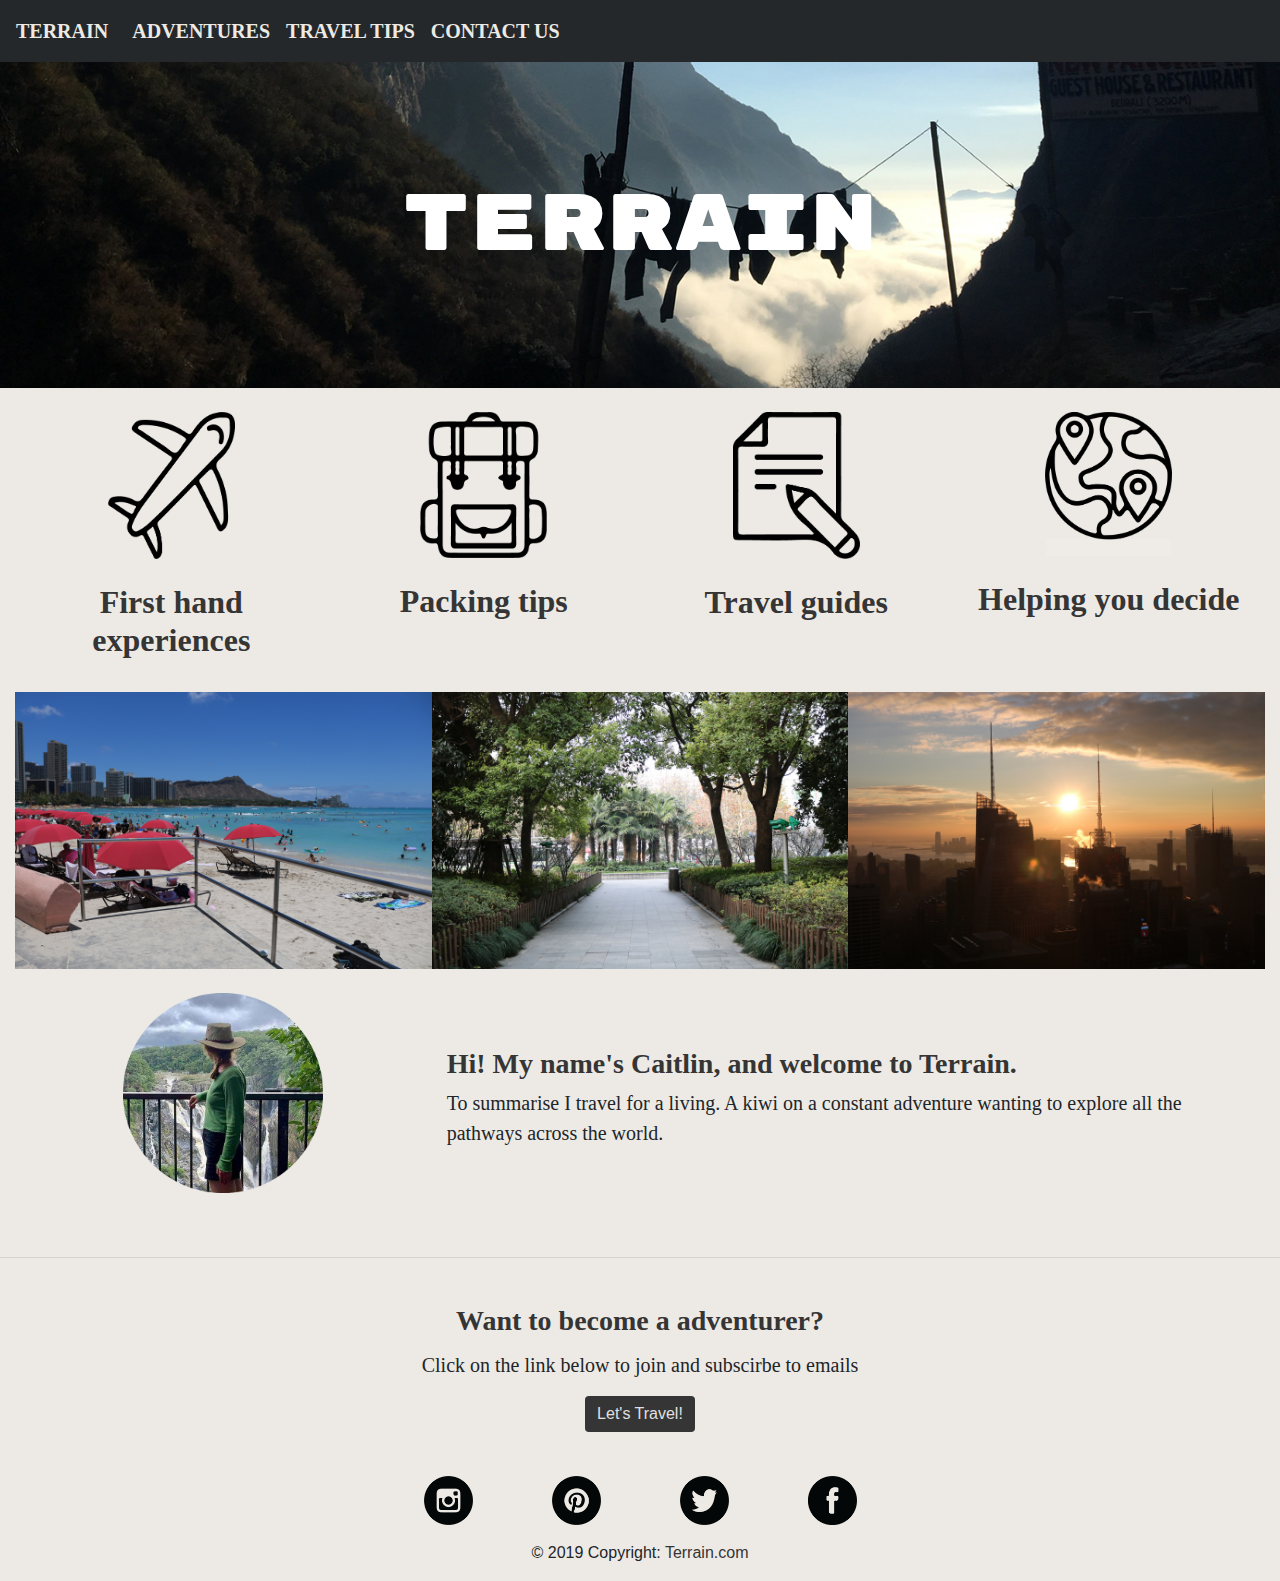
<file: index.html>
<!DOCTYPE html>
<html lang="en">
<head>
  <title>Index</title>
  <meta charset="utf-8">
  <meta name="viewport" content="width=device-width, initial-scale=1">
  <link rel="stylesheet" href="https://maxcdn.bootstrapcdn.com/bootstrap/4.3.1/css/bootstrap.min.css">
  <script src="https://ajax.googleapis.com/ajax/libs/jquery/3.4.0/jquery.min.js"></script>
  <script src="https://cdnjs.cloudflare.com/ajax/libs/popper.js/1.14.7/umd/popper.min.js"></script>
  <script src="https://maxcdn.bootstrapcdn.com/bootstrap/4.3.1/js/bootstrap.min.js"></script>

<!---Fonts-->
<link href="https://fonts.googleapis.com/css?family=Baloo|Rubik+Mono+One&display=swap" rel="stylesheet">

<!---Our style sheet-->
  <link rel="stylesheet" type="text/css" href="testStyle.css"> 
</head>
<body>

<!--Nav Bar-->
<nav class="navbar navbar-expand-md">
        <a class="navbar-brand" href="index.html">TERRAIN</a>
        <button class="navbar-toggler" data-target="#collapsibleNavbar" data-toggle="collapse" aria-expanded="true" >
          <span class="line"></span> 
          <span class="line"></span> 
          <span class="line" style="margin-bottom: 0;"></span>
      </button>
      
        <div class="collapse navbar-collapse" id="collapsibleNavbar">
          <ul class="navbar-nav">
            <li class="nav-item">
              <a class="nav-link" href="travelpage.html">ADVENTURES</a>
            </li>
            <li class="nav-item">
              <a class="nav-link" href="tipspage.html">TRAVEL TIPS</a>
            </li>    
            <li class="nav-item">
                  <a class="nav-link" href="formpage.html">CONTACT US</a>
                </li>  
          </ul>
        </div>  
      </nav>
      
<!---Image and text within banner-->
<div class="container-fluid imageBox">
    <img class = "img-fluid" src="Travel/HomeBanner.jpg"  alt="IndexBanner">
    <div class="centeredText">Terrain</div>
</div>

<br>
<!---Icons-->
<div class="container-fluid">
        <div class="row">
                <div class="col-sm-3"><a href="travelpage.html">
                <img class="mx-auto d-block" src="Icons/Plane2.png" alt="Plane" style="width:45%"></a>
                <br>
                <h3 style="text-align:center;font-size: 200%">First hand experiences</h3></div>
                
                <div class="col-sm-3"><a href="tipspage.html">
                <img class="mx-auto d-block" src="Icons/Bag2.png" alt="Bag" style="width:45%;"></a>
                <br>
                <h3 style="text-align:center; font-size: 200%">Packing tips</h3></div>

                <div class="col-sm-3"><a href="tipspage.html">
                <img class="mx-auto d-block" src="Icons/Tips2.png" alt="Tips" style="width:45%"></a>
                <br>
                <h3 style="text-align:center; font-size: 200%">Travel guides</h3></div>

                <div class="col-sm-3"><a href="formpage.html">
                <img class="mx-auto d-block" src="Icons/Travel3.png" alt="Travel" style="width:45%"></a>
               <br>
                <h3 style="text-align:center; font-size: 200%">Helping you decide</h3></div>
              </div>

</div>


<br>
<!--3 Images-->
<div class="container-fluid">
<div class="row">
        <div class="col-md-4">
    
              <img class="img-fluid" src="Travel/umbrellas.jpg" alt="Hawaii" style="width:100%">
       
        </div>
        <div class="col-md-4">
        
            <img class="img-fluid" src="Travel/garden.jpg" alt="China" style="width:100%">
          
        </div>
        <div class="col-md-4">
          
            <img class="img-fluid" src="Travel/sunset.jpg" alt="NYC" >
          
        </div>
      </div>
    </div>
<br>

<!---Stakeholder Statement-->
<div class="container-fluid">
    <div class="row align-items-center">
      <div class="col-md-4">
          <img class="mx-auto d-block" style='max-height: 200px;' alt="Stakeholder" src="Travel/StakeHolderImage.png">
          <br>
        </div>
      <div class="col-md-8">
          <div style="text-align:left;">
          <h3>Hi! My name's Caitlin, and welcome to Terrain.</h3>
          <p style='font-size: 20px;'>
              To summarise I travel for a living. A kiwi on a constant adventure wanting to explore all the 
              pathways across the world.
          </p>
  </div>  
</div>
</div>
</div>

<br>
<hr>
<!---Become adventurer-->
<div class="cardhome" style="text-align: center;">
    <div class="card-body">
      <h3 class="card-title">Want to become a adventurer?</h3>
      <p class="card-text">Click on the link below to join and subscirbe to emails</p>
      <a href="formpage.html" class="btn btn-primary">Let's Travel!</a>
    </div>
  </div>



<!-- Footer -->
<footer class="page-footer font-small blue pt-4">
      
  <!-- Grid column -->
      <div class="row">
          <div class="col"></div>
          <div class="col"></div>
          <div class="col"></div>
          <div class="col"><a href="https://www.instagram.com"><img class="mx-auto d-block" src="Icons/Instagram.png" alt="Instagram" style="width:50%; min-width: 32px;"></a></div>
          <div class="col"><a href="https://www.pinterest.nz"><img class="mx-auto d-block" src="Icons/Pinterest.png" alt="Pinterest" style="width:50%; min-width: 32px;"></a></div>
          <div class="col"><a href="https://www.twitter.com"><img class="mx-auto d-block" src="Icons/Twitter.png" alt="Twitter" style="width:50%; min-width: 32px;"></a></div>  
          <div class="col"><a href="https://www.facebook.com"><img class="mx-auto d-block" src="Icons/Facebook.png" alt="Facebook" style="width:50%; min-width: 32px;"></a></div>
          <div class="col"></div>
          <div class="col"></div>
          <div class="col"></div>
      </div>          
  <!-- Copyright -->
  <div class="footer-copyright text-center py-3">© 2019 Copyright:
      <a href="home.html"> Terrain.com</a>
  </div>
      
</footer>
 
</body>
</html>
</file>
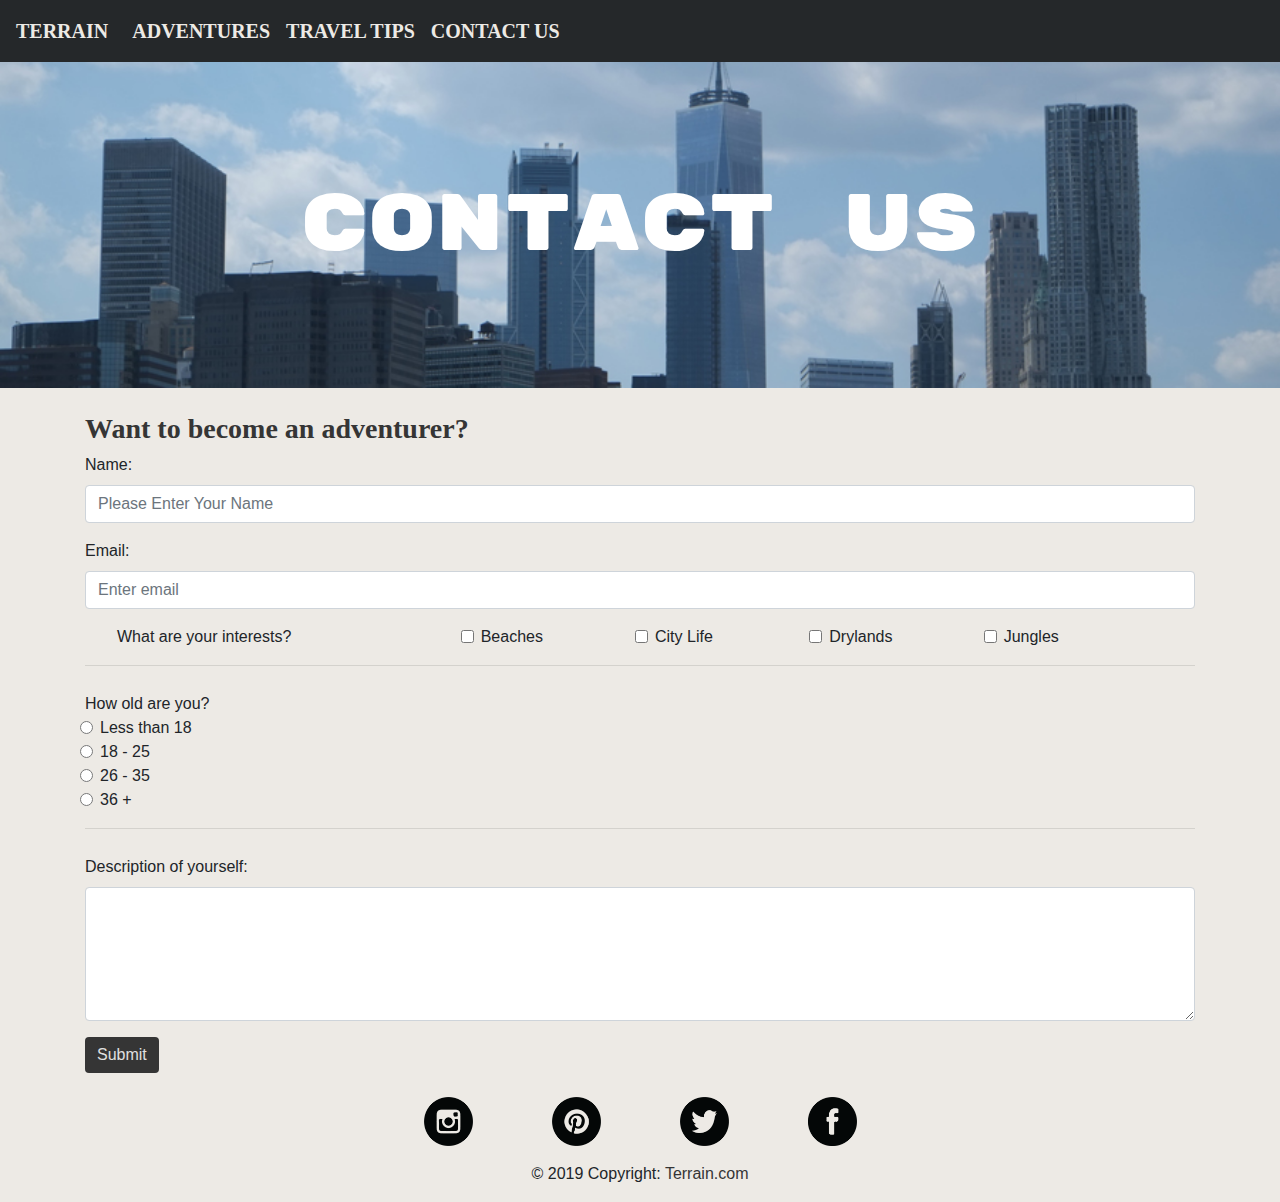
<file: formpage.html>
<!DOCTYPE html>
<html lang="en">
<head>
  <title>FormPage</title>
  <meta charset="utf-8">
  <meta name="viewport" content="width=device-width, initial-scale=1">
  <link rel="stylesheet" href="https://maxcdn.bootstrapcdn.com/bootstrap/4.3.1/css/bootstrap.min.css">
  <script src="https://ajax.googleapis.com/ajax/libs/jquery/3.4.0/jquery.min.js"></script>
  <script src="https://cdnjs.cloudflare.com/ajax/libs/popper.js/1.14.7/umd/popper.min.js"></script>
  <script src="https://maxcdn.bootstrapcdn.com/bootstrap/4.3.1/js/bootstrap.min.js"></script>

<!---Fonts-->
<link href="https://fonts.googleapis.com/css?family=Baloo|Rubik+Mono+One&display=swap" rel="stylesheet">

<!---Our style sheet-->
  <link rel="stylesheet" type="text/css" href="testStyle.css">
</head>
<body>

<!--Nav Bar-->
<nav class="navbar navbar-expand-md">
  <a class="navbar-brand" href="index.html">TERRAIN</a>
  <button class="navbar-toggler" data-target="#collapsibleNavbar" data-toggle="collapse" aria-expanded="true" >
    <span class="line"></span> 
    <span class="line"></span> 
    <span class="line" style="margin-bottom: 0;"></span>
</button>

  <div class="collapse navbar-collapse" id="collapsibleNavbar">
    <ul class="navbar-nav">
      <li class="nav-item">
        <a class="nav-link" href="travelpage.html">ADVENTURES</a>
      </li>
      <li class="nav-item">
        <a class="nav-link" href="tipspage.html">TRAVEL TIPS</a>
      </li>    
      <li class="nav-item">
            <a class="nav-link" href="formpage.html">CONTACT US</a>
          </li>   
    </ul>
  </div>  
</nav>

<!---Image and text within banner-->
<div class="container-fluid imageBox">
    <img class = "img-fluid" src="Travel/ContactUsBanner.jpg" alt="ContactUsBanner">
    <div class="centeredText">Contact Us</div>
</div>

<br>

<!---Name & Email-->
<div class="container">
<h3>Want to become an adventurer?</h3>

<form class="form-horizontal" action="trial.html">
    <div class="form-group">
        <label class="control-label" for="usr"> Name: </label>
        <input type="text" id="usr" class="form-control" name="usr" placeholder="Please Enter Your Name" required>
        <div class="valid-feedback">Valid.</div>
        <div class="invalid-feedback">Please fill out this field.</div>
    </div>
    <div class="form-group">
        <label class="control-label" for="email">Email:</label>
        <input type="email" id="email" class="form-control" name="email" placeholder="Enter email" required> 
        <div class="valid-feedback">Valid.</div>
        <div class="invalid-feedback">Please fill out this field.</div>
    </div>

<!---Check list Interests-->
<style>
  .my-margin{
  margin: 0 2em;
  }
</style>

<div class="row my-margin">
<div class="col-md-4">
<label class="form-check-label" id="ints">What are your interests?&nbsp;</label> 
</div>

<div class="col-md-2"> 
<label class="form-check-label" id="ints1">
<input type="checkbox" class="form-check-input" value="" name="ints"> Beaches&nbsp;
</label>
</div>

<div class="col-md-2">
<label class="form-check-label" id="ints2">
<input type="checkbox" class="form-check-input" value="" name="ints"> City Life&nbsp;
</label>
</div>

<div class="col-md-2">       
<label class="form-check-label" id="ints3">
<input type="checkbox" class="form-check-input" value="" name="ints"> Drylands&nbsp;
</label>
</div>

<div class="col-md-2">
<label class="form-check-label" id="ints4">
<input type="checkbox" class="form-check-input" value="" name="ints"> Jungles&nbsp;
</label>
</div>

</div>       
    
<hr>
<!---Age-->
<style>
    .my-margin{
    margin: 0 2em;
    }
</style>

<div class="col-md-4">
<label class="form-check-label" id="optradio">How old are you?</label> 
</div>

<div class="col-md-2"> 
<label class="form-check-label" id="optradio1">
<input class="form-check-input" type="radio" name="optradio"> Less than 18</label>
</div>

<div class="col-md-2"> 
<label class="form-check-label" id="optradio2">
<input class="form-check-input" type="radio" name="optradio"> 18 - 25</label>
</div>

<div class="col-md-2"> 
<label class="form-check-label" id="optradio3">
<input class="form-check-input" type="radio" name="optradio"> 26 - 35</label>
</div>

<div class="col-md-2"> 
<label class="form-check-label" id="optradio4">
<input class="form-check-input" type="radio" name="optradio"> 36 +</label>
</div>

<hr>

<!---Description of yourself-->
<div class="form-group">
        <label for="description">Description of yourself:</label>
        <textarea class="form-control" rows="5" id="description"></textarea>
    </div>

<!---Submit Button-->
    <div><button type="submit" class="btn btn-primary">Submit</button></div>


</form>
</div>



<!-- Footer -->
<footer class="page-footer font-small blue pt-4">
      
  <!-- Grid column -->
      <div class="row">
          <div class="col"></div>
          <div class="col"></div>
          <div class="col"></div>
          <div class="col"><a href="https://www.instagram.com"><img class="mx-auto d-block" src="Icons/Instagram.png" alt="Instagram" style="width:50%; min-width: 32px;"></a></div>
          <div class="col"><a href="https://www.pinterest.nz"><img class="mx-auto d-block" src="Icons/Pinterest.png" alt="Pinterest" style="width:50%; min-width: 32px;"></a></div>
          <div class="col"><a href="https://www.twitter.com"><img class="mx-auto d-block" src="Icons/Twitter.png" alt="Twitter" style="width:50%; min-width: 32px;"></a></div>  
          <div class="col"><a href="https://www.facebook.com"><img class="mx-auto d-block" src="Icons/Facebook.png" alt="Facebook" style="width:50%; min-width: 32px;"></a></div>
          <div class="col"></div>
          <div class="col"></div>
          <div class="col"></div>
      </div>          
  <!-- Copyright -->
  <div class="footer-copyright text-center py-3">© 2019 Copyright:
      <a href="home.html"> Terrain.com</a>
  </div>
      
</footer>
</body>
</html>
</file>
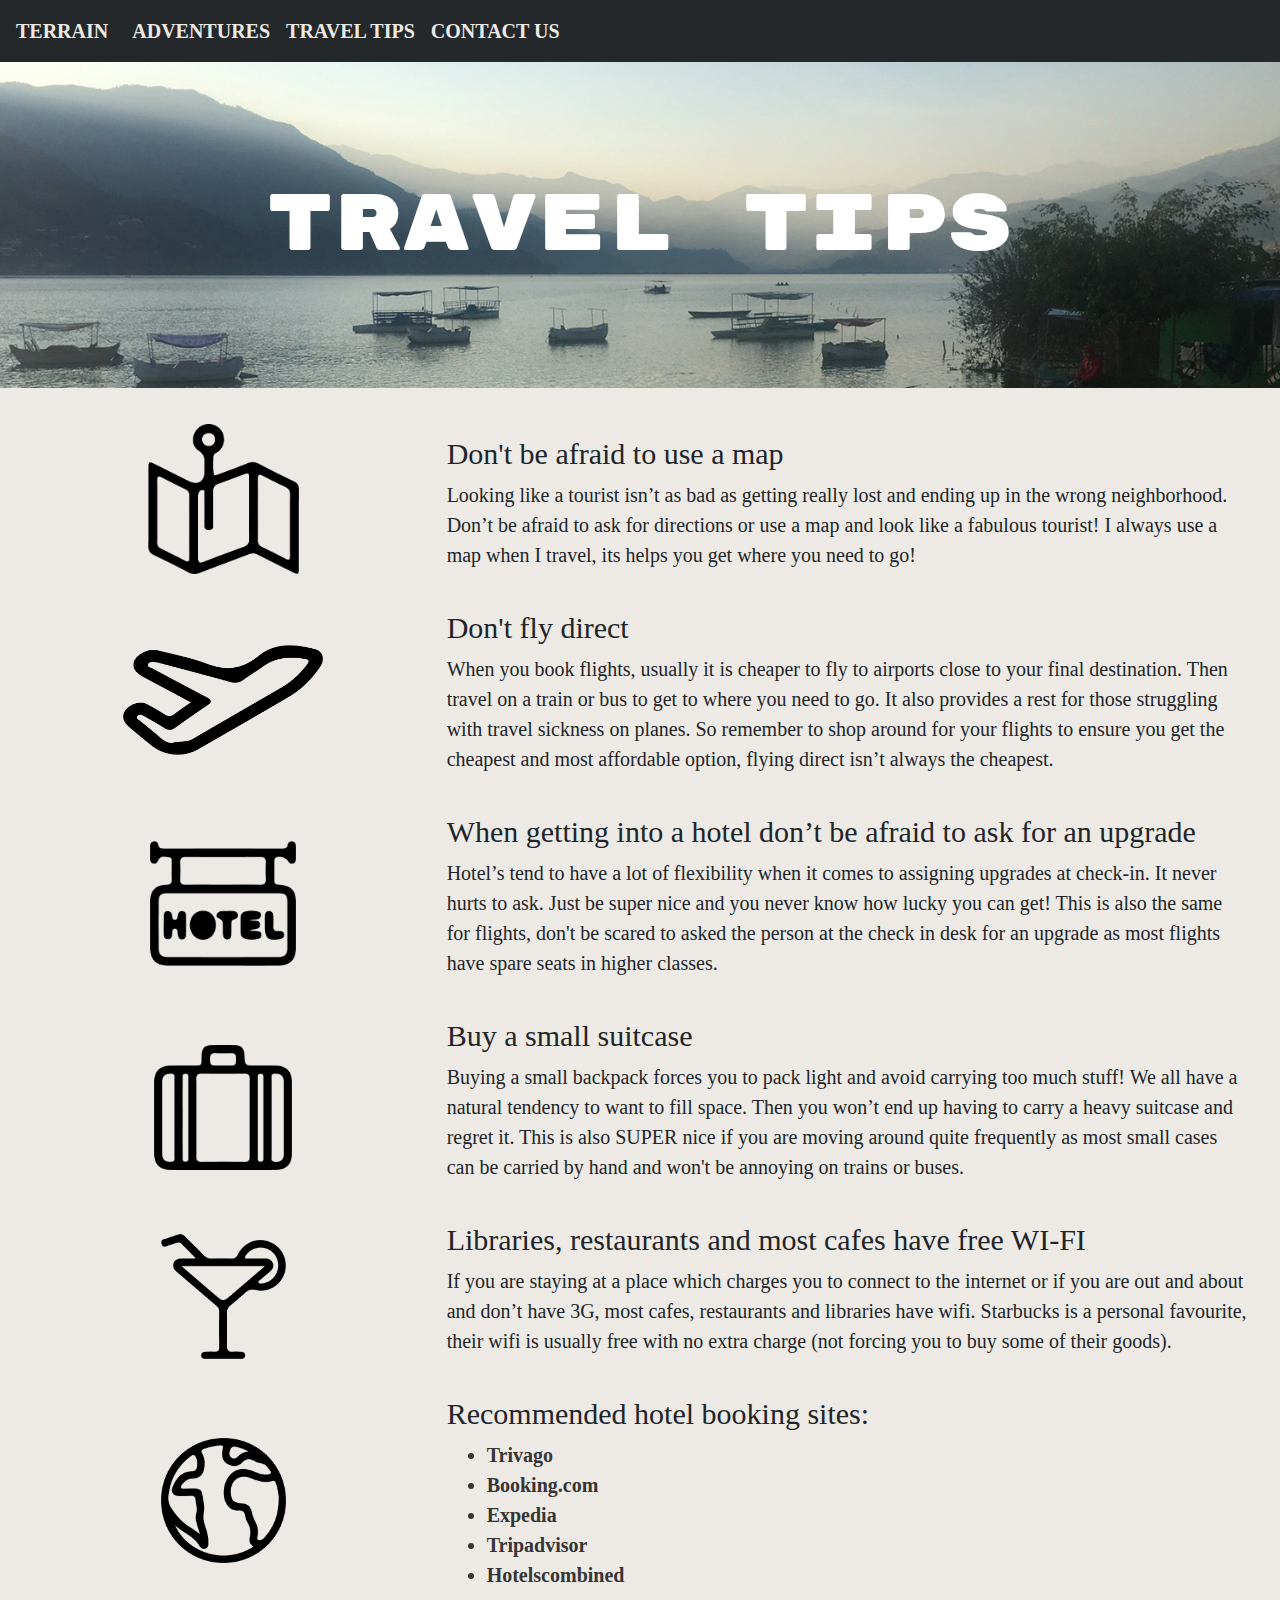
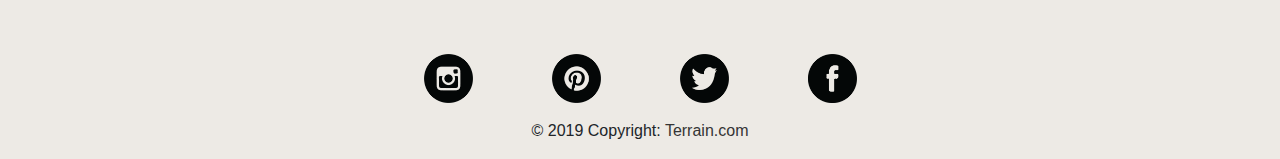
<file: tipspage.html>
<!DOCTYPE html>
<html lang="en">
<head>
  <title>Travel Tips</title>
  <meta charset="utf-8">
  <meta name="viewport" content="width=device-width, initial-scale=1">
  <link rel="stylesheet" href="https://maxcdn.bootstrapcdn.com/bootstrap/4.3.1/css/bootstrap.min.css">
  <script src="https://ajax.googleapis.com/ajax/libs/jquery/3.4.0/jquery.min.js"></script>
  <script src="https://cdnjs.cloudflare.com/ajax/libs/popper.js/1.14.7/umd/popper.min.js"></script>
  <script src="https://maxcdn.bootstrapcdn.com/bootstrap/4.3.1/js/bootstrap.min.js"></script>

<!---Fonts-->
<link href="https://fonts.googleapis.com/css?family=Baloo|Rubik+Mono+One&display=swap" rel="stylesheet">

<!---Our style sheet-->
  <link rel="stylesheet" type="text/css" href="testStyle.css"> 
</head>
<body>

<!--Nav Bar-->
<nav class="navbar navbar-expand-md">
        <a class="navbar-brand" href="index.html">TERRAIN</a>
        <button class="navbar-toggler" data-target="#collapsibleNavbar" data-toggle="collapse" aria-expanded="true" >
          <span class="line"></span> 
          <span class="line"></span> 
          <span class="line" style="margin-bottom: 0;"></span>
      </button>
      
        <div class="collapse navbar-collapse" id="collapsibleNavbar">
          <ul class="navbar-nav">
            <li class="nav-item">
              <a class="nav-link" href="travelpage.html">ADVENTURES</a>
            </li>
            <li class="nav-item">
              <a class="nav-link" href="tipspage.html">TRAVEL TIPS</a>
            </li>    
            <li class="nav-item">
                  <a class="nav-link" href="formpage.html">CONTACT US</a>
                </li>  
          </ul>
        </div>  
      </nav>
      
<!---Image and text within banner-->
<div class="container-fluid imageBox">
    <img class = "img-fluid" src="Travel/TipsBanner.jpg" alt="TipsBanner">
    <div class="centeredText">Travel Tips</div>
</div>

<br>
<!---Tips-->
<div class="container-fluid">
    <div class="row align-items-center">
          <div class="col-md-4">
              <img class="mx-auto d-block" style='max-height: 150px;' alt="map" src="Icons/Maps.png">
              <br>
            </div>
          <div class="col-md-8">
              <br>
              <div style="text-align:left;">
              <h4>Don't be afraid to use a map</h4>
              <p>
                Looking like a tourist isn’t as bad as getting really lost and ending up in the wrong neighborhood. 
                Don’t be afraid to ask for directions or use a map and look like a fabulous tourist! I always use a 
                map when I travel, its helps you get where you need to go! 
              </p>
              <br>
      </div>  
    </div>
            <div class="col-md-4">
                <img class="mx-auto d-block" style='max-height: 110px;' alt="plane" src="Icons/flyDirect.png">
                <br>
              </div>
            <div class="col-md-8">
                <div style="text-align:left;">
                <h4>Don't fly direct</h4>
                <p>
                  When you book flights, usually it is cheaper to fly to airports close to your final destination. 
                  Then travel on a train or bus to get to where you need to go. It also provides a rest for those 
                  struggling with travel sickness on planes. So remember to shop around for your flights to ensure 
                  you get the cheapest and most affordable option, flying direct isn’t always the cheapest. 
                </p>
                <br>
        </div>  
      </div>


        <div class="col-md-4">
            <img class="mx-auto d-block" style='max-height: 125px;' alt="hotel sign" src="Icons/hotelUpgrade.png">
            <br>
            </div>
        <div class="col-md-8">
            <div style="text-align:left;">
            <h4>When getting into a hotel don’t be afraid to ask for an upgrade</h4>
            <p>
                Hotel’s tend to have a lot of flexibility when it comes to assigning upgrades at check-in. 
                It never hurts to ask. Just be super nice and you never know how lucky you can get! This is also 
                the same for flights, don't be scared to asked the person at the check in desk for an upgrade as most 
                flights have spare seats in higher classes.
            </p>
            <br>
    </div>  
    </div>

        <div class="col-md-4">
            <img class="mx-auto d-block" style='max-height: 125px;' alt="suitcase" src="Icons/Suitcase.png">
            <br>
            </div>
        <div class="col-md-8">
            <div style="text-align:left;">
            <h4>Buy a small suitcase</h4>
            <p>
                Buying a small backpack forces you to pack light and avoid carrying too much stuff! We all 
                have a natural tendency to want to fill space. Then you won’t end up having to carry a heavy 
                suitcase and regret it. This is also SUPER nice if you are moving around quite frequently as 
                most small cases can be carried by hand and won't be annoying on trains or buses.  

            </p>
            <br>
    </div>  
    </div>

        <div class="col-md-4">
            <img class="mx-auto d-block" style='max-height: 125px;' alt="cocktail" src="Icons/Drink.png">
            <br>
            </div>
        <div class="col-md-8">
            <div style="text-align:left;">
            <h4>Libraries, restaurants and most cafes have free WI-FI</h4>
            <p>
                If you are staying at a place which charges you to connect to the internet or if you are out 
                and about and don’t have 3G, most cafes, restaurants and libraries have wifi. Starbucks is a personal favourite,
                their wifi is usually free with no extra charge (not forcing you to buy some of their goods). 
    
            </p>
            <br>
    </div>  
    </div>

    <div class="col-md-4">
            <img class="mx-auto d-block" style='max-height: 125px;' alt="globe" src="Icons/Sites.png">
            <br>
            </div>
        <div class="col-md-8">
            <div style="text-align:left;">
            <h4>Recommended hotel booking sites:</h4>
                <ul>
                  <li><a href="https://www.trivago.co.nz">Trivago</a></li>
                  <li><a href="https://www.booking.com">Booking.com</a></li>
                  <li><a href="https://www.expedia.co.nz">Expedia</a></li>
                  <li><a href="https://www.tripadvisor.co.nz">Tripadvisor</a></li>
                  <li><a href="https://www.hotelscombined.com">Hotelscombined</a></li>
                </ul>
            <br>
    </div>  
    </div>
    </div>
    </div>
 


<!-- Footer -->
<footer class="page-footer font-small blue pt-4">
      
    <!-- Grid column -->
        <div class="row">
            <div class="col"></div>
            <div class="col"></div>
            <div class="col"></div>
            <div class="col"><a href="https://www.instagram.com"><img class="mx-auto d-block" src="Icons/Instagram.png" alt="Instagram" style="width:50%; min-width: 32px;"></a></div>
            <div class="col"><a href="https://www.pinterest.nz"><img class="mx-auto d-block" src="Icons/Pinterest.png" alt="Pinterest" style="width:50%; min-width: 32px;"></a></div>
            <div class="col"><a href="https://www.twitter.com"><img class="mx-auto d-block" src="Icons/Twitter.png" alt="Twitter" style="width:50%; min-width: 32px;"></a></div>  
            <div class="col"><a href="https://www.facebook.com"><img class="mx-auto d-block" src="Icons/Facebook.png" alt="Facebook" style="width:50%; min-width: 32px;"></a></div>
            <div class="col"></div>
            <div class="col"></div>
            <div class="col"></div>
        </div>          
    <!-- Copyright -->
    <div class="footer-copyright text-center py-3">© 2019 Copyright:
        <a href="home.html"> Terrain.com</a>
    </div>
      
    </footer>

  </body>
      
</html>
</file>
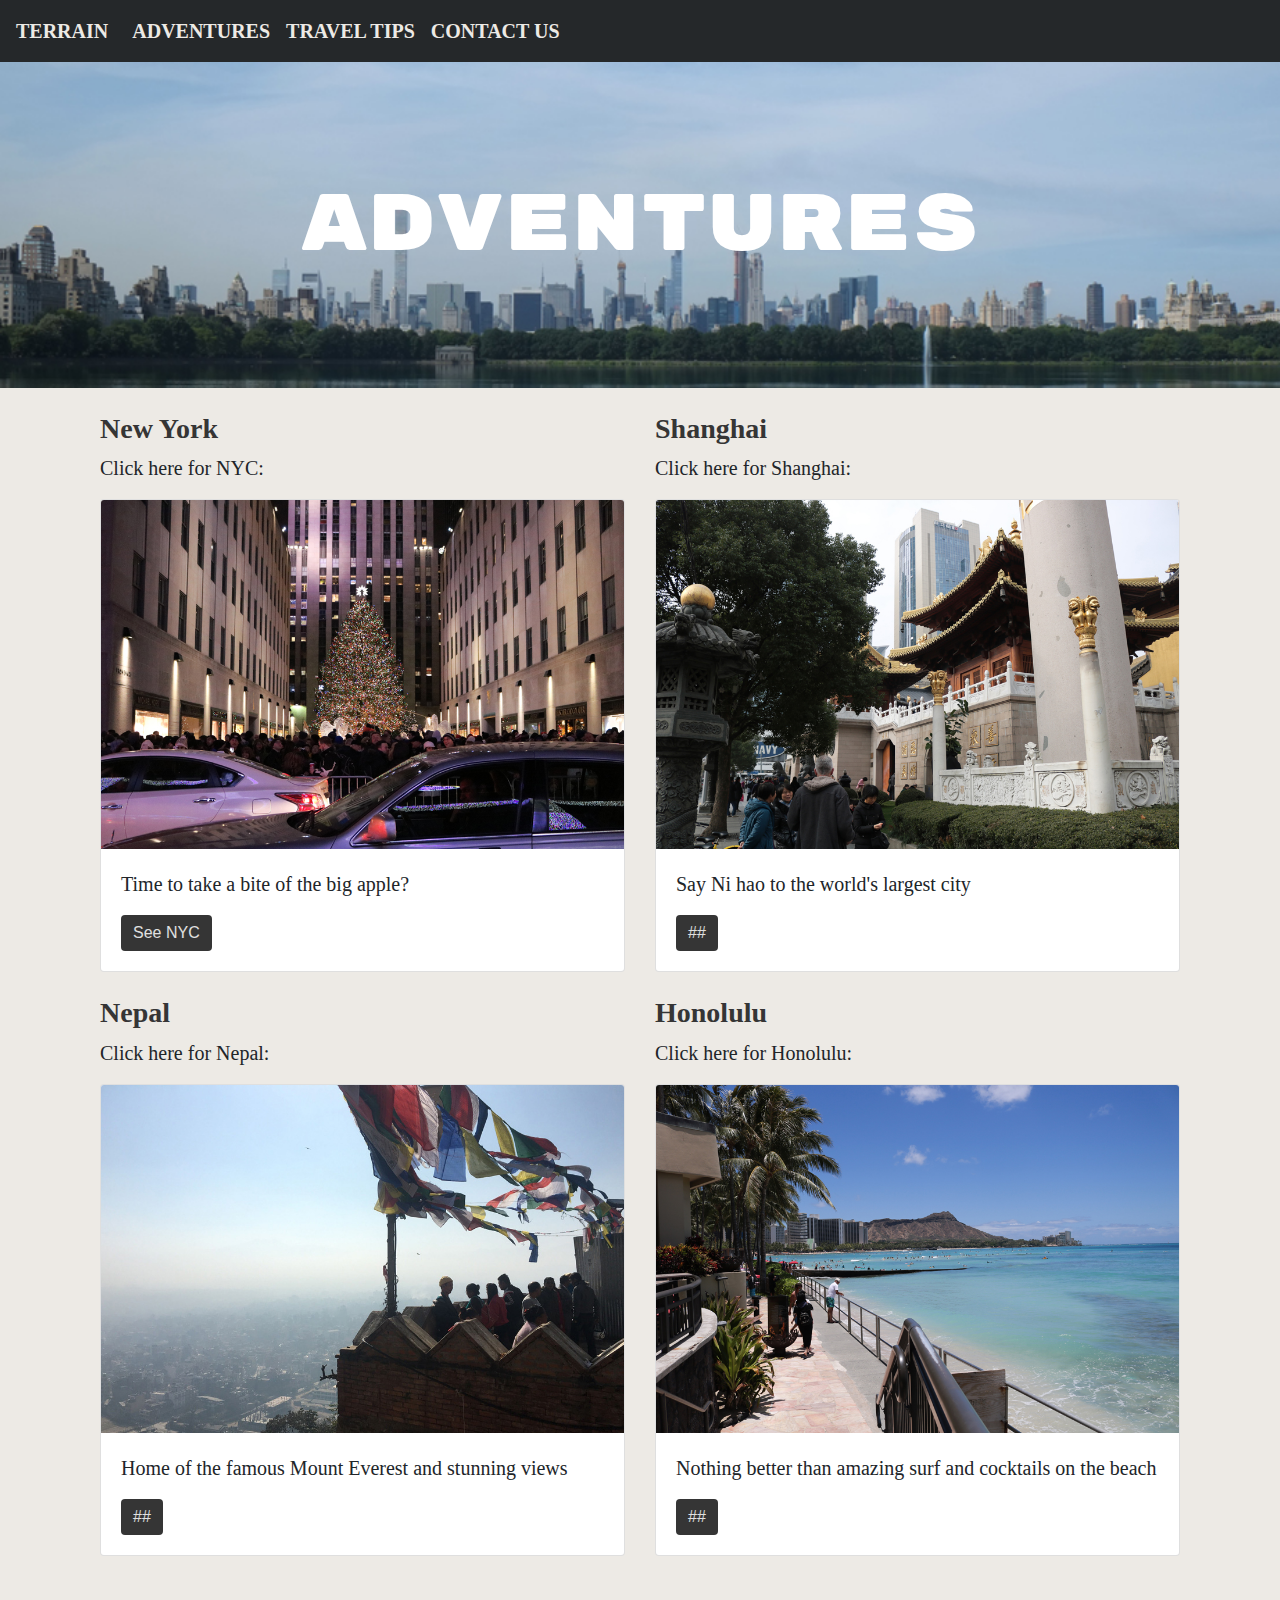
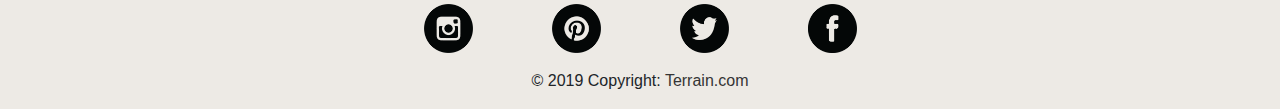
<file: travelpage.html>
<!DOCTYPE html>
<html lang="en">
<head>
  <title>Adventures</title>
  <meta charset="utf-8">
  <meta name="viewport" content="width=device-width, initial-scale=1">
  <link rel="stylesheet" href="https://maxcdn.bootstrapcdn.com/bootstrap/4.3.1/css/bootstrap.min.css">
  <script src="https://ajax.googleapis.com/ajax/libs/jquery/3.4.0/jquery.min.js"></script>
  <script src="https://cdnjs.cloudflare.com/ajax/libs/popper.js/1.14.7/umd/popper.min.js"></script>
  <script src="https://maxcdn.bootstrapcdn.com/bootstrap/4.3.1/js/bootstrap.min.js"></script>

<!---Fonts-->
<link href="https://fonts.googleapis.com/css?family=Baloo|Rubik+Mono+One&display=swap" rel="stylesheet">

<!---Our style sheet-->
  <link rel="stylesheet" type="text/css" href="testStyle.css">
</head>
<body>

<!--Nav Bar-->
<nav class="navbar navbar-expand-md">
    <a class="navbar-brand" href="index.html">TERRAIN</a>
    <button class="navbar-toggler" data-target="#collapsibleNavbar" data-toggle="collapse" aria-expanded="true" >
      <span class="line"></span> 
      <span class="line"></span> 
      <span class="line" style="margin-bottom: 0;"></span>
  </button>
  
    <div class="collapse navbar-collapse" id="collapsibleNavbar">
      <ul class="navbar-nav">
        <li class="nav-item">
          <a class="nav-link" href="travelpage.html">ADVENTURES</a>
        </li>
        <li class="nav-item">
          <a class="nav-link" href="tipspage.html">TRAVEL TIPS</a>
        </li>    
        <li class="nav-item">
              <a class="nav-link" href="formpage.html">CONTACT US</a>
            </li>   
      </ul>
    </div>  
  </nav>

<!---Image and text within banner-->
<div class="container-fluid imageBox">
    <img class = "img-fluid" src="Travel/AdventuresBanner.jpg" alt="AdventuresBanner">
    <div class="centeredText">Adventures</div>
    </div>

<br>

<!---Text-->
<div class="container-fluid">


<!---Icon Cards-->
<div class="container">
  <div class="row">
      <div class="col-md-6">
        <h3>New York</h3>
        <p>Click here for NYC:</p>
        <div class="card">
          <img class="card-img-top" alt="New York" src="Travel/tree.jpg">
          <div class="card-body">
            <p class="card-text">Time to take a bite of the big apple?</p>
            <a href="newyork.html" class="btn btn-primary">See NYC</a>
          </div>
        </div>
        <br>
      </div>



      <div class="col-md-6">
          <h3>Shanghai</h3>
          <p>Click here for Shanghai:</p>
          <div class="card">
            <img class="card-img-top" alt="Shanghai" src="Travel/temple.jpg">
            <div class="card-body">
              <p class="card-text">Say Ni hao to the world's largest city</p>
              <a href="#" class="btn btn-primary">##</a>
            </div>
          </div>
          <br>
        </div>


        <div class="col-md-6">
            <h3>Nepal</h3>
            <p>Click here for Nepal:</p>
            <div class="card">
              <img class="card-img-top" alt="Nepal" src="Travel/nepal.jpg">
              <div class="card-body">
                <p class="card-text">Home of the famous Mount Everest and stunning views</p>
                <a href="#" class="btn btn-primary">##</a>
              </div>
            </div>
            <br>
          </div>


          <div class="col-md-6">
              <h3>Honolulu</h3>
              <p>Click here for Honolulu:</p>
              <div class="card">
                <img class="card-img-top" alt="Honolulu" src="Travel/beach.jpg">
                <div class="card-body">
                  <p class="card-text">Nothing better than amazing surf and cocktails on the beach</p>
                  <a href="#" class="btn btn-primary">##</a>
                </div>
              </div>
              <br>
            </div>
  </div>
</div>
</div>
<!-- Footer -->
<footer class="page-footer font-small blue pt-4">
      
    <!-- Grid column -->
      <div class="row">
          <div class="col"></div>
          <div class="col"></div>
          <div class="col"></div>
          <div class="col"><a href="https://www.instagram.com"><img class="mx-auto d-block" src="Icons/Instagram.png" alt="Instagram" style="width:50%; min-width: 32px;"></a></div>
          <div class="col"><a href="https://www.pinterest.nz"><img class="mx-auto d-block" src="Icons/Pinterest.png" alt="Pinterest" style="width:50%; min-width: 32px;"></a></div>
          <div class="col"><a href="https://www.twitter.com"><img class="mx-auto d-block" src="Icons/Twitter.png" alt="Twitter" style="width:50%; min-width: 32px;"></a></div>  
          <div class="col"><a href="https://www.facebook.com"><img class="mx-auto d-block" src="Icons/Facebook.png" alt="Facebook" style="width:50%; min-width: 32px;"></a></div>
          <div class="col"></div>
          <div class="col"></div>
          <div class="col"></div>
      </div>          
  <!-- Copyright -->
  <div class="footer-copyright text-center py-3">© 2019 Copyright:
      <a href="home.html"> Terrain.com</a>
  </div>
      
  </footer>
</body>
</html>
</file>
<file: testStyle.css>
/* ----- Body Colouring ----- */
body{
    background-color: rgb(237,234,229);
    margin:0;
}

/* ----- NavBar ----- */
.navbar{
    background-color: rgb(37,40,42);
}
.navbar-brand{
    color:rgb(237,234,229);
    font-family: 'Comfortaa', cursive;
    font-weight: bolder;
}
.navbar a:hover{
    color: rgb(156, 156, 156);
}
    /* ----- hamburger toggle ------*/
.navbar-toggler{
    width: 47px;
    height: 34px;
    background-color: rgb(237,234,229);}
.navbar-toggler .line{
    width: 100%;
    float: left;
    height: 2px;
    background-color: rgb(255, 255, 255);
    margin-bottom: 5px;}

.navbar-nav li a:link{
   background-color: rgb(37,40,42);
    color: rgb(237,234,229);
    font-family: 'Comfortaa', cursive;
}
.navbar-nav li a:visited{
    background-color: rgb(37,40,42);
    color: rgb(237,234,229);
}
.navbar-nav li a:hover{
    color: rgb(156, 156, 156);
}

/* ----- Centered text ------ */
.centeredText{ 
    position: absolute;
    font-size: 2em;
    color: rgb(255, 255, 255);
    text-align: center;
    top: 50%;
    left: 0%;
    transform: translate(0%, -50%);
    width: 100%;
    font-family: 'Rubik Mono One', sans-serif;
  }

/* ----- Container holding the image and the text ----- */
.imageBox {
    width: 100%;
    position: relative;
    padding-right: 0px;
    padding-left: 0px;
  }
.col-md-4{
    padding-right: 0px;
    padding-left: 0px;
}

/* ----- Headings ----- */
h1{
    color:rgb(53, 53, 53);
    font-family: 'Comfortaa', cursive;
    font-weight: bolder;
    text-align: center;
}
h3{
    color:rgb(53, 53, 53);
    font-family: 'Comfortaa', cursive;
    font-weight: bolder;

}
h4{
    font-family: 'Comfortaa', cursive;
    font-size: 30px;
}
/* ----- Para ----- */
p{
    font-size: 20px;
    font-family: 'Comfortaa', cursive;
}
/*----- line ----- */
hr{
    color:rgb(53, 53, 53);
    height: 10px;  
}
/* ----- link ----- */
a{
    color:rgb(53, 53, 53); 
}
/* ----- list ----- */
ul{
    color:rgb(53, 53, 53);
    font-family: 'Comfortaa', cursive;
    font-weight: bolder;
    font-size: 20px;
}
/* ----- stakeholder image ------ */
.stakeholder {
    align-content:right;
}

/* ----- Slide show -----*/ 
.carousel{
    width: 80%;
    display: block;
    margin-left: auto;
    margin-right: auto;
}

/* ----- Travel Boxes -----*/
.btn-primary{
    background-color: rgb(53, 53, 53);
    border: 0px;
    color: rgb(224, 224, 224);
    
}
.btn-primary a:hover{
    color: rgb(156, 156, 156);
}

.cardhome{
    border: 0px;
}

.img-fluid{
    padding-right: 0px;
    padding-left: 0px;
    width: 100%;
}
.row{
    margin-right: 0;
    margin-left: 0;
}

    /* For when the screen enlarges to a certain width */
@media screen and (min-width:746px){
    /* Centered text */
    .centeredText{
        font-size: 5em;
    }

    /* Container holding the image and the text */
    .imageBox {
        width: 100%;
    }

    .tripleImage{
        width:75%;
        margin:auto;
        background-color: aquamarine;
    }
}
</file>
